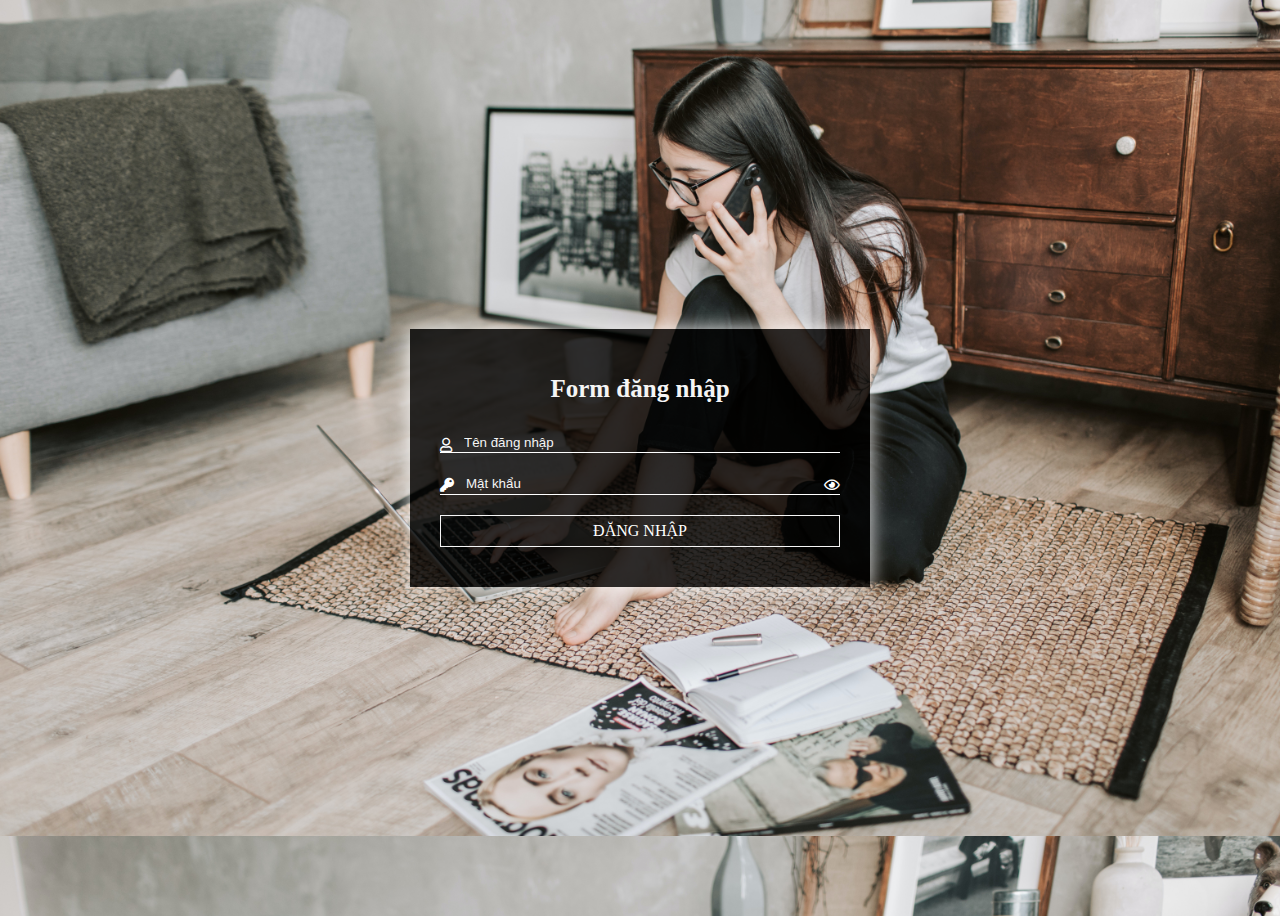
<file: index.html>
<!DOCTYPE html>
<html lang="en">
<head>
    <meta charset="UTF-8">
    <meta http-equiv="X-UA-Compatible" content="IE=edge">
    <meta name="viewport" content="width=device-width, initial-scale=1.0">
    <link rel="stylesheet" href="css/login.css">
    <link rel="stylesheet" href="https://pro.fontawesome.com/releases/v5.10.0/css/all.css">
    <link rel="shortcut icon" type="image/x-icon" href="image/story/logo.ico"/>
    <title>KT-SOCIAL Login</title>
    <script src="https://code.jquery.com/jquery-3.6.0.js"></script>
    <script src="script.js"></script>
</head>

<body>
    <div id="wrapper">
        <form action="" id="form-login">
            <h1 class="form-heading">Form đăng nhập</h1>
            <div class="form-group">
                <i class="far fa-user"></i>
                <input type="text" class="form-input" placeholder="Tên đăng nhập">
            </div>
            <div class="form-group">
                <i class="fas fa-key"></i>
                <input type="password" class="form-input" placeholder="Mật khẩu">
                <div id="eye">
                    <i class="far fa-eye"></i>
                </div>
            </div>
            <a href="home.html" class="form-submit">Đăng nhập</a>
        </form>
    </div>

</body>

</html>
</file>
<file: css/login.css>
body{
    background: url('../image/background.jpg');
    background-size: cover;
    background-position-y: -80px;/*kéo ảnh bìa lên trên*/
    font-size: 16px;
}
#wrapper{
    min-height: 100vh;/*do cao toi thieu bang do cao mang hinh*/
    display: flex;
    justify-content: center;
    align-items: center;
}
#form-login{
    max-width: 400px;
    background: rgba(0, 0, 0 , 0.8);
    flex-grow: 1;/*vì bên ngoài là flex nó bị bóp lại những ptu bên trong, muốn nở ra đúng bằng kích thước của nó*/
    padding: 30px 30px 40px;
    box-shadow: 0px 0px 17px 2px rgba(255, 255, 255, 0.8);/*đổ bóng*/
    /*do sang ngang,tren duoi, do nhòe,độ nét*/
}
.form-heading{
    font-size: 25px;
    color: #f5f5f5;
    text-align: center;
    margin-bottom: 30px;
}
.form-group{
    border-bottom: 1px solid #fff;
    margin-top: 15px;
    margin-bottom: 20px;
    display: flex;
}
.form-group i{
    color: #fff;
    font-size: 14px;
    padding-top: 5px;
    padding-right: 10px;
}
.form-input{
    background: transparent;
    border: 0;/*vì mặc định sẽ có boder*/
    outline: 0;/*khi trỏ chuột vào sẽ không hiện viền */
    color: #f5f5f5;
    flex-grow: 1;
}
.form-input::placeholder{
    color: #f5f5f5;/*chỉnh phần bên trong placehoder theo ý mún*/
}
#eye i{
    padding-right: 0;
    cursor: pointer;
}
.form-submit{
    background: transparent;
    border: 1px solid #f5f5f5;
    color: #fff;
    text-decoration: none;
    text-transform: uppercase;
    padding: 6px 10px;
    transition: 0.25s ease-in-out;
    display: flex;
    justify-content: center;
}
.form-submit:hover{
    border: 1px solid #54a0ff;
}
</file>
